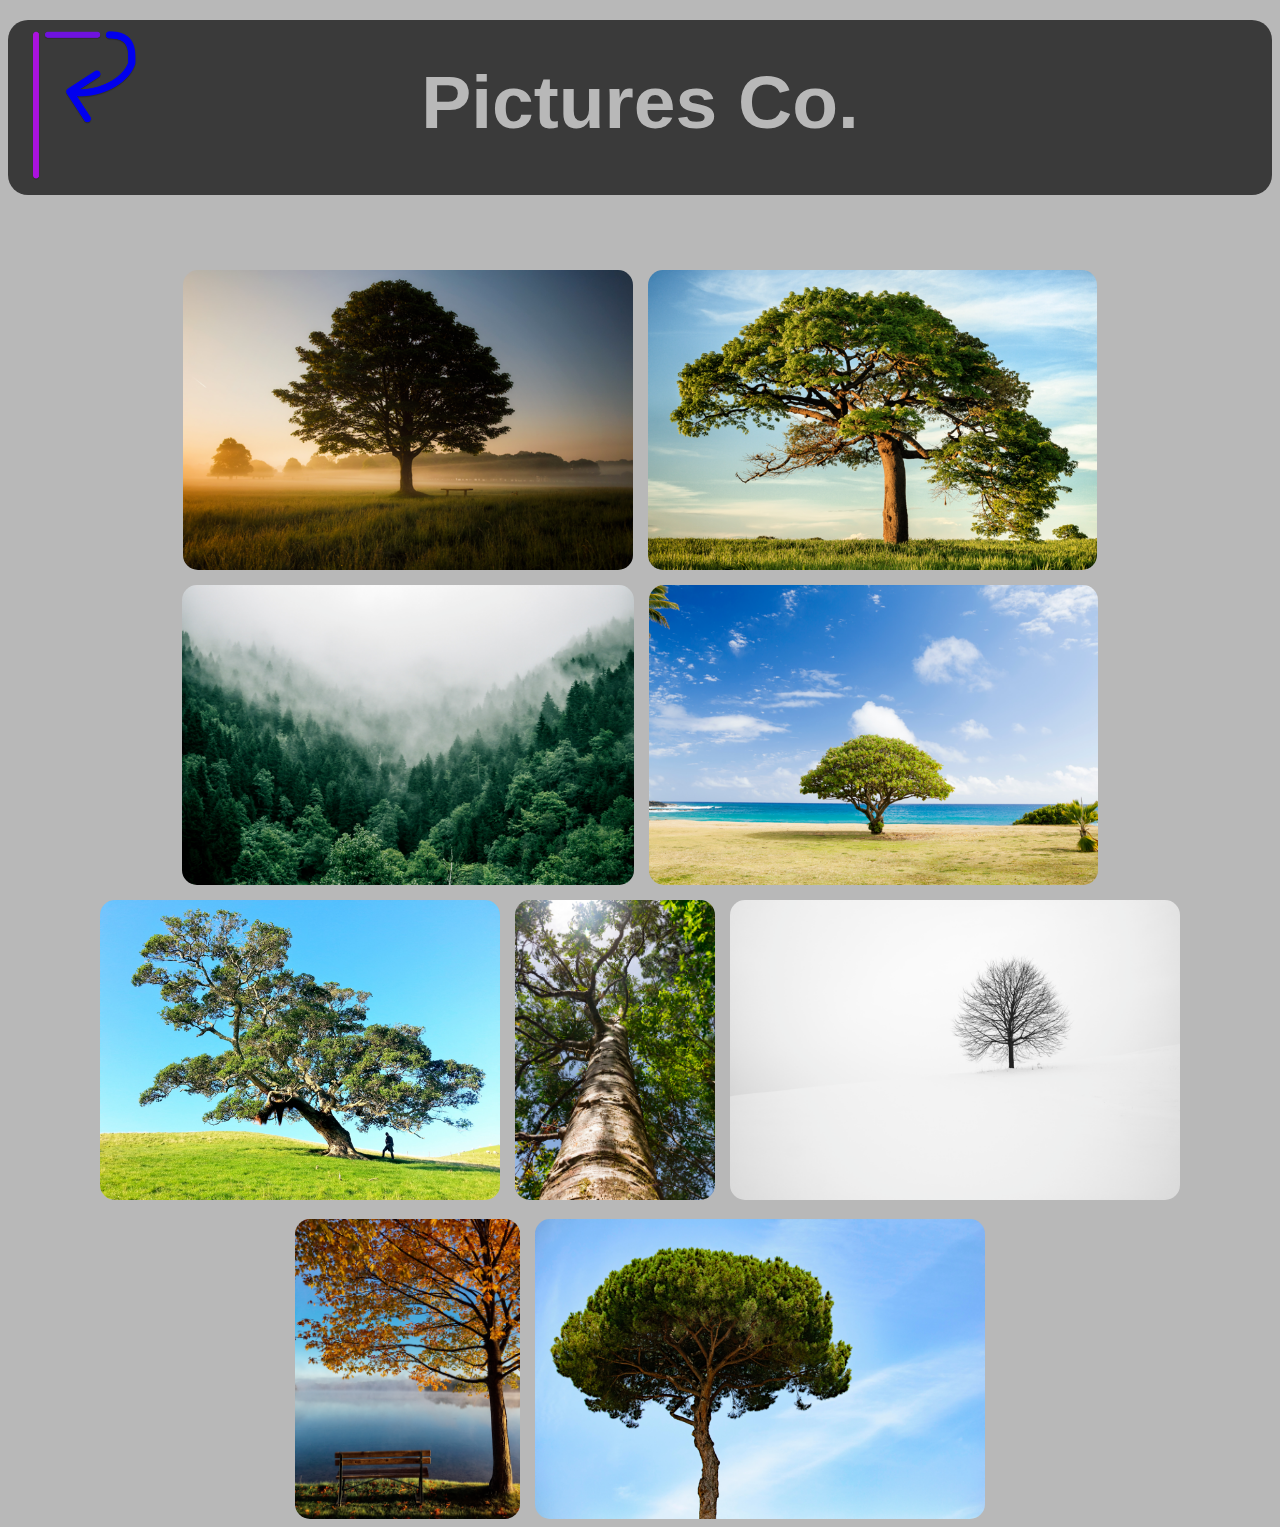
<file: index.html>
<!DOCTYPE html>
<html lang="en">
<head>
    <meta charset="UTF-8">
    <meta http-equiv="X-UA-Compatible" content="IE=edge">
    <meta name="viewport" content="width=device-width, initial-scale=1.0">
    <link rel="stylesheet" href="style.css">
    <title>Pictures Co.</title>
</head>
<body>
    <h1>Pictures Co.</h1>

    <a href="index.html">
        <img id="logo" src="logo.png" alt="Image of the letter P">
    </a>

    <section class="images">
        <img src="tree1.png" alt="Image of a tree">
        <img src="tree2.png" alt="Image of a tree">
        <img src="tree3.png" alt="Image of a tree">
        <img src="tree4.png" alt="Image of a tree">
        <a href="image.html">
            <img src="tree5.png" alt="Image of a tree">
        </a>
        <img src="tree6.png" alt="Image of a tree">
        <img src="tree7.png" alt="Image of a tree">
        <img src="tree8.png" alt="Image of a tree">
        <img src="tree9.png" alt="Image of a tree">
    </section>
    
</body>
</html>
</file>
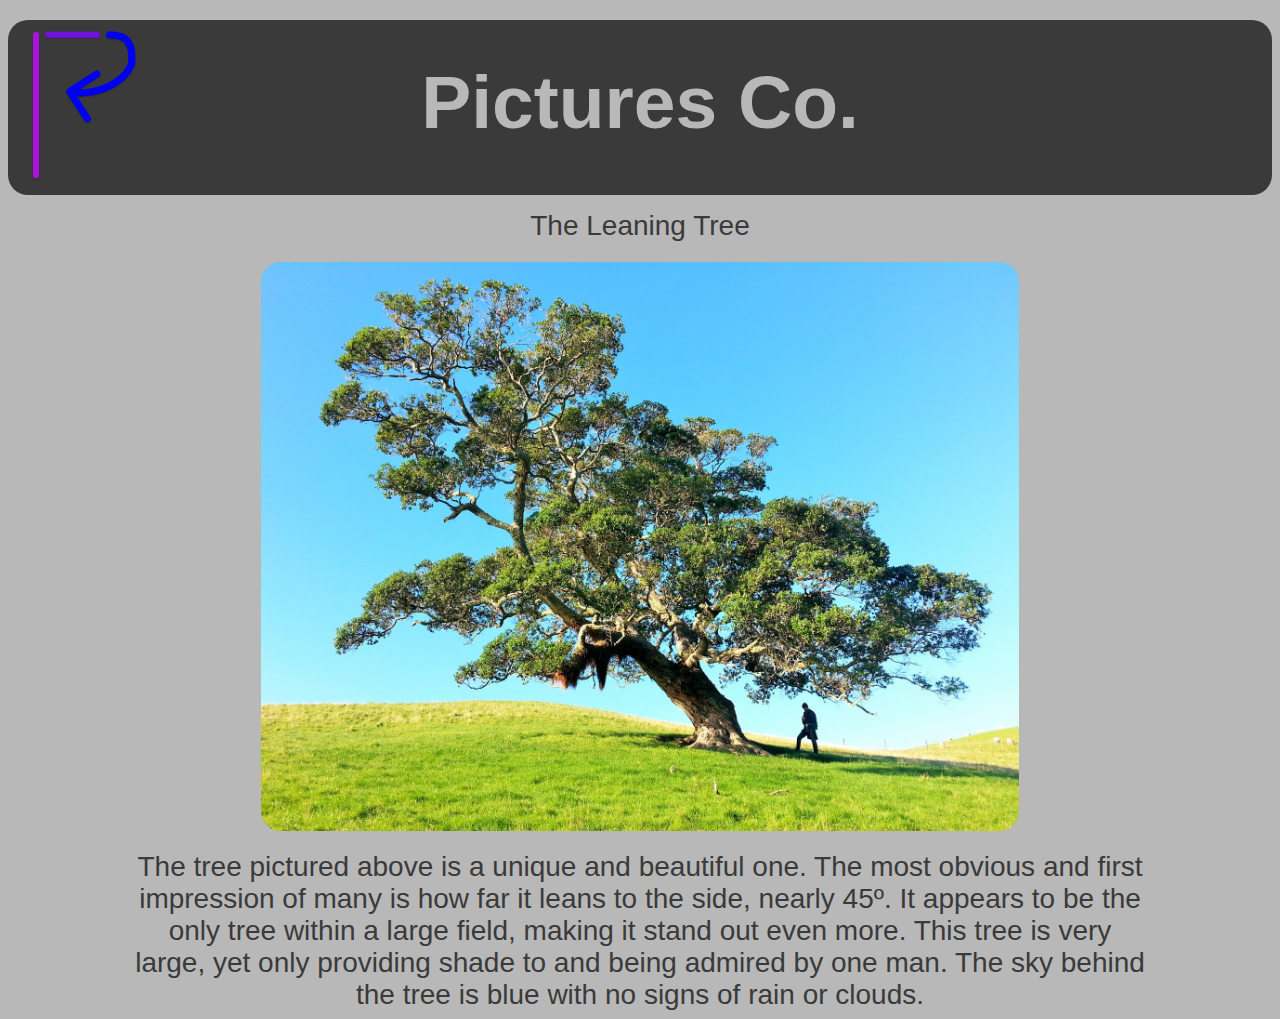
<file: image.html>
<!DOCTYPE html>
<html lang="en">
<head>
    <meta charset="UTF-8">
    <meta http-equiv="X-UA-Compatible" content="IE=edge">
    <meta name="viewport" content="width=device-width, initial-scale=1.0">
    <link rel="stylesheet" href="style.css">

    <title>Leaning Tree</title>
</head>
<body>
    <h1 id="new">Pictures Co.</h1>
    <a href="index.html">
        <img id="logo" src="logo.png" alt="Image of the letter P">
    </a>
    <section class="seperate">
        <div>The Leaning Tree</div>
        <img id="special" src="tree5.jpg" alt="Image of a tree">
        <div>
            The tree pictured above is a unique and beautiful one. The most obvious and first impression of many is how far it leans to the side, nearly 45º. It appears to be the only tree within a large field, making it stand out even more. This tree is very large, yet only providing shade to and being admired by one man. The sky behind the tree is blue with no signs of rain or clouds.
        </div>
    </section>
    
    
</body>
</html>
</file>
<file: style.css>
#logo {
    margin: 30px;
    height: 150px;
    position: absolute;
    top: 0;
    left: 0;
}

body {
    font-family:Verdana, Geneva, Tahoma, sans-serif
}

h1 {
    margin: 0;
    height: 175px;
    text-align: center;
    line-height: 165px;
    color: rgb(184, 184, 184);
    font-size: 75px;
    margin-top: 20px;
    margin-bottom: 75px;
    border-radius: 20px;
    background-color: rgb(58, 58, 58);
}

.images {
    display: flex;
    flex-wrap: wrap;
    gap: 15px 15px;
    justify-content:center;
    width: 100%;
}

.images img {
    height: 300px;
    border-radius: 15px;
}

#new {
    margin-bottom: 15px;
}

.seperate {
    display: flex;
    flex-direction: column;
    gap: 20px;
    justify-content: center;
    text-align: center;
    color: rgb(58, 58, 58);
    font-size: 28px;
    margin-left: 10%;
    margin-right: 10%;
}

#special {
    width: 75%;
    align-self: center;
    border-radius: 20px;
}

body {
    background-color: rgb(184, 184, 184);
}
</file>
